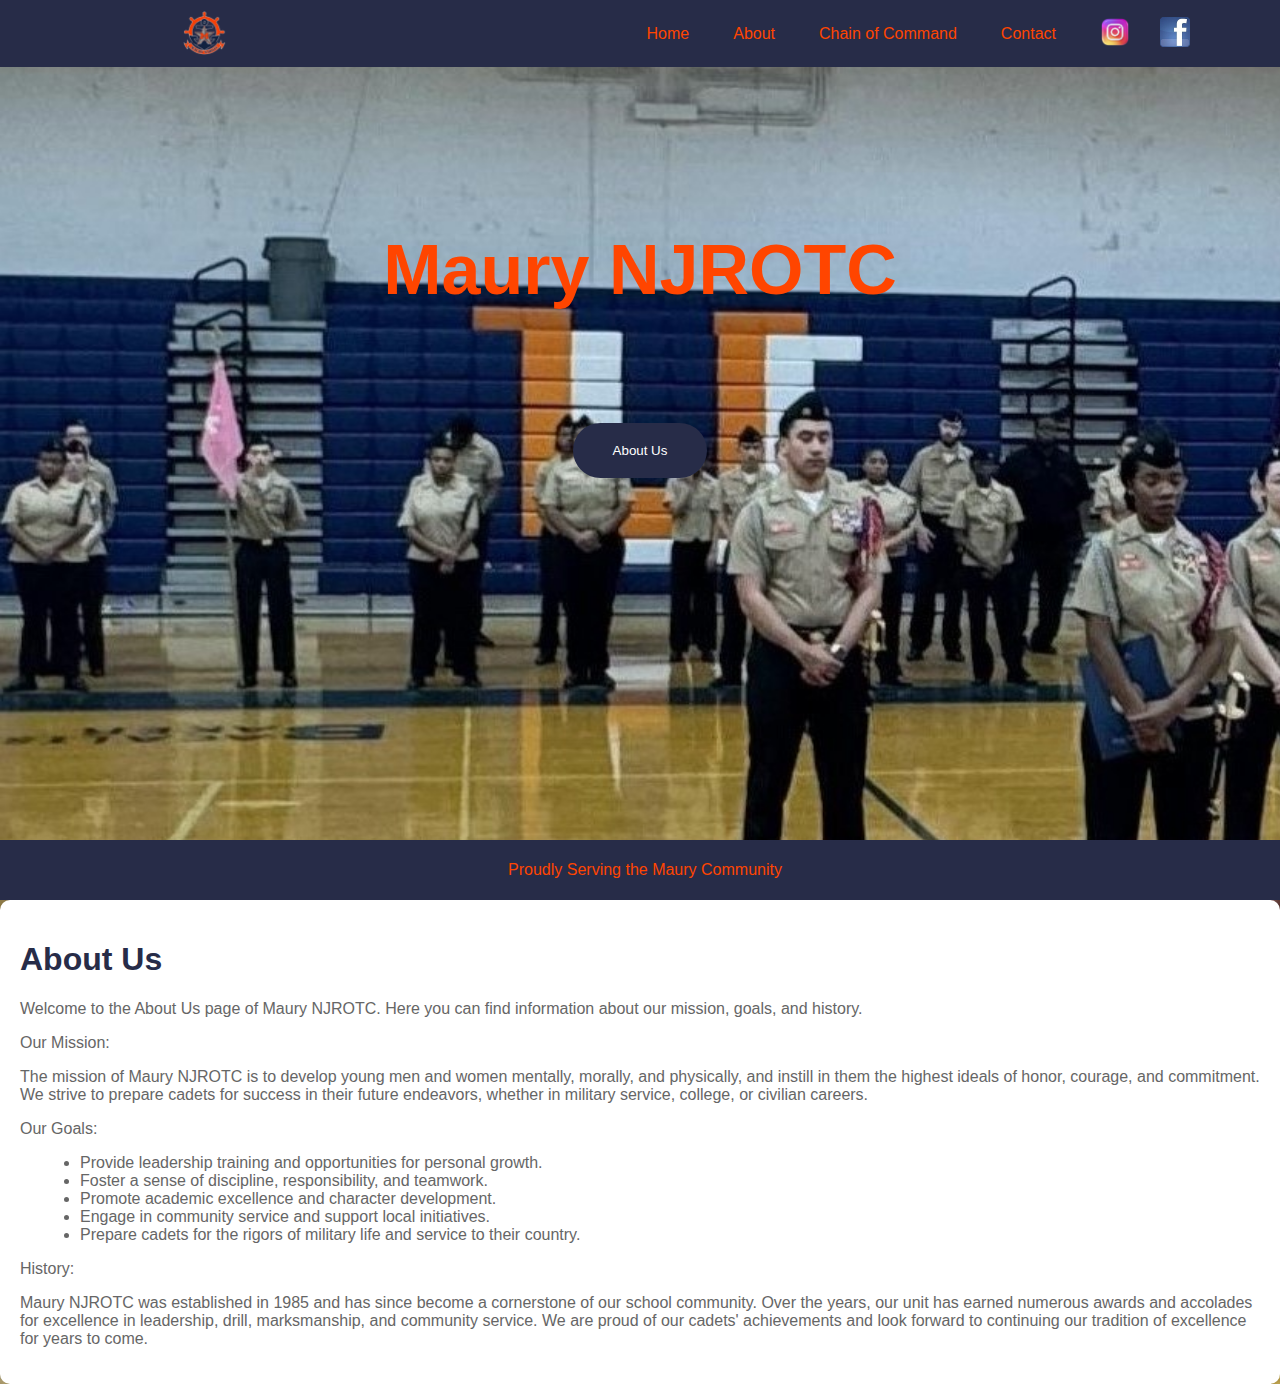
<file: index.html>
<!DOCTYPE html>
<html lang="en">
  <head>
    <meta charset="UTF-8" />
    <meta name="viewport" content="width=device-width, initial-scale=1.0" />
    <title>Navigation Bar</title>
    <link rel="stylesheet" href="styles.css" />
  </head>
  <body>
    <style>
      body{
      background-image: url(images/bg.jpeg) !important;
      background-repeat:no-repeat; 
      background-size: cover;
    }
    </style>
    <nav>
      <div class="logo-container">
        <img src="images/Maury logo.png" alt="Maury Logo" class="logo" />
      </div>
      <div class="menu-icon" onclick="toggleMenu()">
        <span></span>
        <span></span>
        <span></span>
      </div>
      <div class="dropdown-menu" id="dropdownMenu">
        <ul>
          <li><a href="index.html">Home</a></li>
          <li><a href="about.html">About</a></li>
          <li><a href="chainofcommand.html">Chain of Command</a></li>
          <li><a href="contact.html">Contact</a></li>
        </ul>
        <div class="social-icons">
          <a href="#"><img src="images/Instagram.png" alt="Instagram" /></a>
          <a href="#"><img src="images/Facebook.png" alt="Facebook" /></a>
        </div>
      </div>
      <ul class="nav-links">
        <li><a href="index.html">Home</a></li>
        <li><a href="about.html">About</a></li>
        <li><a href="chainofcommand.html">Chain of Command</a></li>
        <li><a href="contact.html">Contact</a></li>
      </ul>
      <div class="social-icons">
        <a href="#"><img src="images/Instagram.png" alt="Instagram" /></a>
        <a href="#"><img src="images/Facebook.png" alt="Facebook" /></a>
      </div>
      <!-- Add this inside the <nav> element -->
<div class="menu-icon">
  <div class="bar"></div>
  <div class="bar"></div>
  <div class="bar"></div>
</div>

    </nav>
    <div class="button-container">
      <button class="button">About Us</button>
      <h1 class="overlay-text">Maury NJROTC</h1>
      <!-- Add the overlay text here -->
    </div>
  
    
    <script>
      /* JavaScript function to toggle menu */
      function toggleMenu() {
        var menu = document.getElementById("dropdownMenu");
        if (menu.style.display === "block") {
          menu.style.display = "none";
        } else {
          menu.style.display = "block";
        }
      }
    </script>

    <!-- About Page -->
    <section class="about-section">
      <h1>About Us</h1>
      <p>Welcome to the About Us page of Maury NJROTC. Here you can find information about our mission, goals, and history.</p>
      <p>Our Mission:</p>
      <p>The mission of Maury NJROTC is to develop young men and women mentally, morally, and physically, and instill in them the highest ideals of honor, courage, and commitment. We strive to prepare cadets for success in their future endeavors, whether in military service, college, or civilian careers.</p>
      <p>Our Goals:</p>
      <ul>
        <li>Provide leadership training and opportunities for personal growth.</li>
        <li>Foster a sense of discipline, responsibility, and teamwork.</li>
        <li>Promote academic excellence and character development.</li>
        <li>Engage in community service and support local initiatives.</li>
        <li>Prepare cadets for the rigors of military life and service to their country.</li>
      </ul>
      <p>History:</p>
      <p>Maury NJROTC was established in 1985 and has since become a cornerstone of our school community. Over the years, our unit has earned numerous awards and accolades for excellence in leadership, drill, marksmanship, and community service. We are proud of our cadets' achievements and look forward to continuing our tradition of excellence for years to come.</p>
    </section>
    <footer>
      <p>Proudly Serving the Maury Community</p>
    </footer>
  </body>
</html>
</file>
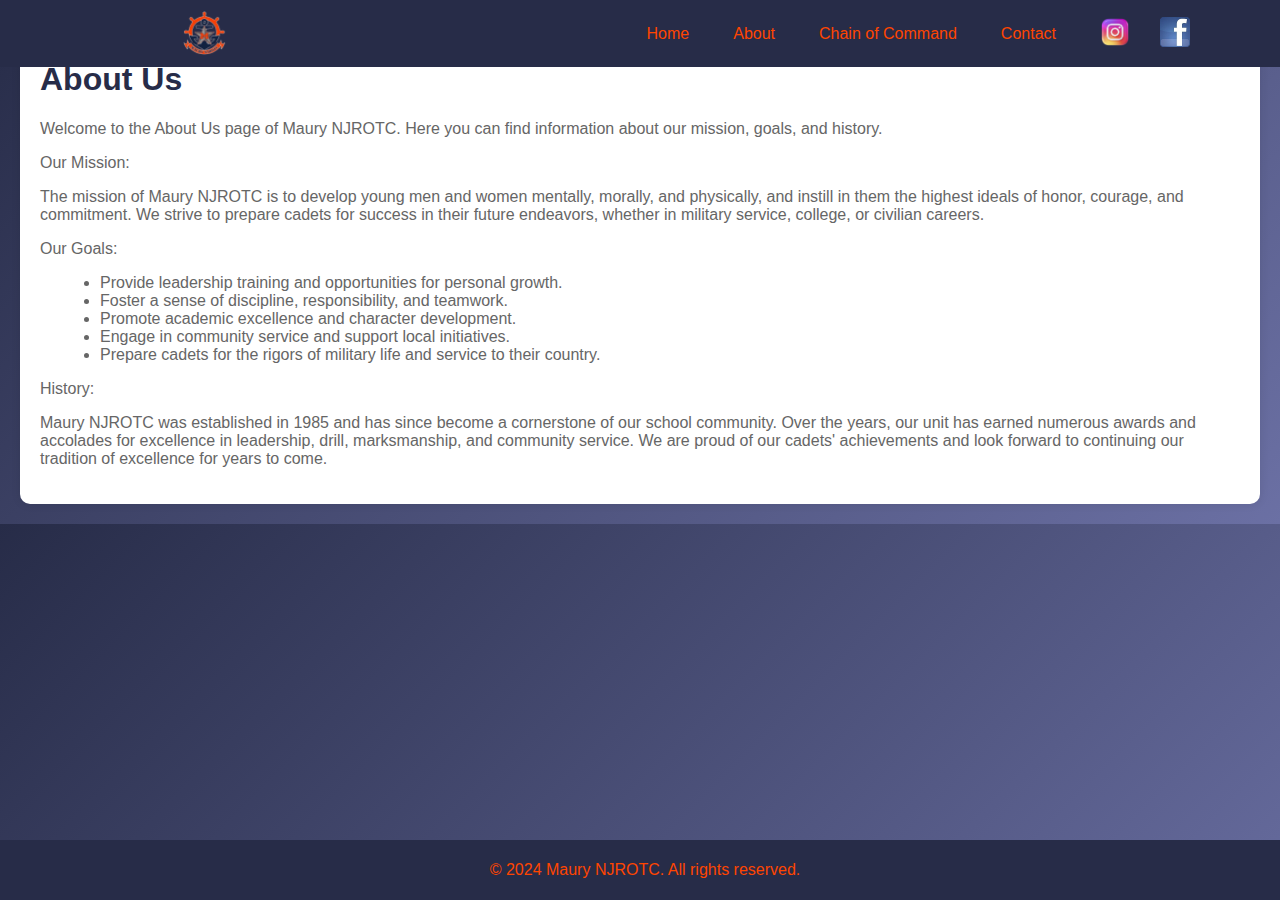
<file: about.html>
<!DOCTYPE html>
<html lang="en">
<head>
  <meta charset="UTF-8">
  <meta name="viewport" content="width=device-width, initial-scale=1.0">
  <title>About Us</title>
  <link rel="stylesheet" href="styles.css">
</head>
<body>

<header>
  <nav>
    <div class="logo-container">
      <img src="images/Maury logo.png" alt="Maury Logo" class="logo">
    </div>
    <ul class="nav-links">
      <li><a href="index.html">Home</a></li>
      <li><a href="#">About</a></li>
      <li><a href="#">Chain of Command</a></li>
      <li><a href="#">Contact</a></li>
    </ul>
    <div class="social-icons">
      <a href="#"><img src="images/Instagram.png" alt="Instagram"></a>
      <a href="#"><img src="images/Facebook.png" alt="Facebook"></a>
    </div>
  </nav>
</header>

<main>
    <section class="about-section">
      <h1>About Us</h1>
      <p>Welcome to the About Us page of Maury NJROTC. Here you can find information about our mission, goals, and history.</p>
      <p>Our Mission:</p>
      <p>The mission of Maury NJROTC is to develop young men and women mentally, morally, and physically, and instill in them the highest ideals of honor, courage, and commitment. We strive to prepare cadets for success in their future endeavors, whether in military service, college, or civilian careers.</p>
      <p>Our Goals:</p>
      <ul>
        <li>Provide leadership training and opportunities for personal growth.</li>
        <li>Foster a sense of discipline, responsibility, and teamwork.</li>
        <li>Promote academic excellence and character development.</li>
        <li>Engage in community service and support local initiatives.</li>
        <li>Prepare cadets for the rigors of military life and service to their country.</li>
      </ul>
      <p>History:</p>
      <p>Maury NJROTC was established in 1985 and has since become a cornerstone of our school community. Over the years, our unit has earned numerous awards and accolades for excellence in leadership, drill, marksmanship, and community service. We are proud of our cadets' achievements and look forward to continuing our tradition of excellence for years to come.</p>
    </section>
  </main>
  
<footer>
  <p>&copy; 2024 Maury NJROTC. All rights reserved.</p>
</footer>

</body>
</html>
</file>
<file: styles.css>
/* Reset styles */
body {
  margin: 0;
  font-family: "Segoe UI", Tahoma, Geneva, Verdana, sans-serif;
  background: linear-gradient(135deg, #272c48, #6b70a4);
  animation: fadeInAnimation 1s ease forwards;
}

@keyframes fadeInAnimation {
  from {
    opacity: 0;
  }
  to {
    opacity: 1;
  }
}

/* Navigation bar styles */
nav {
  background-color: #272c48;
  padding: 10px 20px;
  display: flex;
  align-items: center;
  justify-content: space-between;
  position: fixed;
  top: 0;
  width: 100%;
  z-index: 1000;
  animation: bounceInAnimation 1s ease;
}

@keyframes bounceInAnimation {
  0% {
    transform: translateY(-100%);
  }
  25% {
    transform: translateY(20px);
  }
  50% {
    transform: translateY(-10px);
  }
  75% {
    transform: translateY(5px);
  }
  100% {
    transform: translateY(0);
  }
}

.logo-container {
  display: flex;
  align-items: center;
}

.logo {
  width: 50px;
  margin-left: 10rem;
}

/* Logo styles for mobile */
@media (max-width: 768px) {
  .logo {
    margin-left: 2rem;
  }
}

.nav-links {
  list-style-type: none;
  margin: 0;
  padding: 0;
  display: flex;
  margin-right: 2rem;
}

.nav-links li {
  margin-left: 20px;
}

.nav-links li:last-child {
  margin-right: 0;
}

.nav-links a {
  color: #ff4500;
  text-decoration: none;
  position: relative;
  padding: 8px 12px;
}

.nav-links a::after {
  content: "";
  position: absolute;
  bottom: -3px;
  left: 0;
  width: 0;
  height: 2px;
  background-color: #ff4500;
  transition: width 0.3s ease;
}

.nav-links a:hover::after {
  width: 100%;
}

.social-icons {
  display: flex;
  margin-right: 5rem;
}

.social-icons a {
  margin-right: 30px;
  transition: transform 0.3s ease;
}

.social-icons a:hover {
  transform: scale(1.1);
}

.social-icons img {
  width: 30px;
  height: auto;
}

/* Footer styles */
footer {
  background-color: #272c48;
  color: #ff4500;
  padding: 5px;
  text-align: center;
  position: fixed;
  bottom: 0;
  width: 100%;
}

/* Button styles */
.button-container {
  display: flex;
  justify-content: center;
  align-items: center;
  height: 100vh;
}

.button {
  padding: 20px 40px;
  background-color: #272c48;
  color: white;
  border: none;
  border-radius: 50px;
  cursor: pointer;
  transition: background-color 0.3s ease, transform 0.2s ease;
  animation: pulsateAnimation 1s infinite alternate;
}

.button:hover {
  background-color: #1e2140;
}

@keyframes pulsateAnimation {
  0% {
    transform: scale(1);
  }
  100% {
    transform: scale(1.05);
  }
}

main {
  padding: 20px;
}

.about-section {
  background-color: white;
  padding: 20px;
  border-radius: 10px;
  box-shadow: 0px 0px 10px rgba(0, 0, 0, 0.1);
}

.about-section h1 {
  color: #272c48;
}

.about-section p {
  color: #666;
}

.about-section ul {
  color: #666;
  list-style-type: disc;
}

.about-section ul li {
  margin-left: 20px;
}

/* Overlay text styles */
.overlay-text {
  position: absolute;
  top: 30%;
  left: 50%;
  transform: translate(-50%, -50%);
  margin: 0;
  color: #ff4500;
  font-size: 70px;
  z-index: 2;
  animation: fadeInScale 0.5s ease forwards;
}

@keyframes fadeInScale {
  0% {
    opacity: 0;
    transform: translate(-50%, -50%) scale(0);
  }
  50% {
    opacity: 1;
  }
  100% {
    transform: translate(-50%, -50%) scale(1);
  }
}

/* Mobile Screen */
@media (max-width: 768px) {
  /* Navigation bar styles */
  .nav-links {
    display: none;
    flex-direction: column;
    position: absolute;
    top: 70px;
    left: 0;
    background-color: #272c48;
    width: 100%;
    padding: 20px;
  }

  .nav-links li {
    margin: 10px 0;
  }

  .nav-links a {
    color: white;
    text-decoration: none;
    padding: 10px 0;
  }

  /* Hide the social icons on mobile */
  .social-icons {
    display: none;
  }

  /* Show and hide navigation links when hamburger icon is clicked */
  .menu-icon {
    display: block;
    cursor: pointer;
    position: absolute;
    top: 20px;
    right: 70px;
    z-index: 1001;
  }
  
  .menu-icon span {
    display: block;
    width: 25px;
    height: 3px;
    background-color: white;
    margin: 5px 0;
    transition: transform 0.3s ease;
  }
  
  .menu-icon.active span:nth-child(1) {
    transform: rotate(45deg) translate(5px, 5px);
  }
  
  .menu-icon.active span:nth-child(2) {
    opacity: 0;
  }
  
  .menu-icon.active span:nth-child(3) {
    transform: rotate(-45deg) translate(5px, -5px);
  }
  
  /* Adjust overlay text size on mobile */
  .overlay-text {
    font-size: 40px;
  }

  /* Adjust size of social icons in dropdown menu */
  .dropdown-menu .social-icons img {
    width: 20px;
    height: auto;
  }

  /* Dropdown menu styles */
  .dropdown-menu {
    display: none;
    position: absolute;
    top: 100%;
    left: 0;
    background-color: #272c48;
    width: 100%;
    padding: 10px;
  }

  .dropdown-menu ul {
    list-style-type: none;
    padding: 0;
  }

  .dropdown-menu li {
    margin-bottom: 10px;
  }

  .dropdown-menu a {
    color: white;
    text-decoration: none;
    padding: 8px 12px;
    display: block;
  }

  .dropdown-menu a:hover {
    background-color: #ff4500;
  }

}

/* Hide dropdown menu on desktop view */
@media (min-width: 769px) {
  .dropdown-menu {
    display: none !important;
  }

  .menu-icon {
    display: none;
  }

  .nav-links {
    display: flex !important;
    margin-left: auto;
  }

  .social-icons {
    display: flex !important;
  }
}

/* Chain of Command styles */
.chain-of-command {
  padding: 100px 20px 20px;
  text-align: center;
}

.chain-header {
  margin-bottom: 50px;
}

.chain-header h1 {
  font-size: 36px;
  color: #272c48;
  margin-bottom: 10px;
}

.chain-row {
  display: flex;
  justify-content: space-between;
  flex-wrap: wrap;
}

.chain-item {
  text-align: center;
  margin-top: 20px;
  flex: 1;
  max-width: 230px;
}

.chain-item img {
  height: 300px;
  width: 230px;
  border-radius: 7%;
  margin-bottom: 10px;
}

.margin1 {
  margin-left: 27rem;
}

.margin2 {
  margin-right: 27rem;
}

.margin3 {
  margin-left: 20rem;
}

.margin4 {
  margin-right: 0rem;
}

.margin5 {
  margin-right: 20rem;
}

.malik {
  margin-right: 10rem;
}

.sama {
  margin-left: 10rem;
}
</file>
